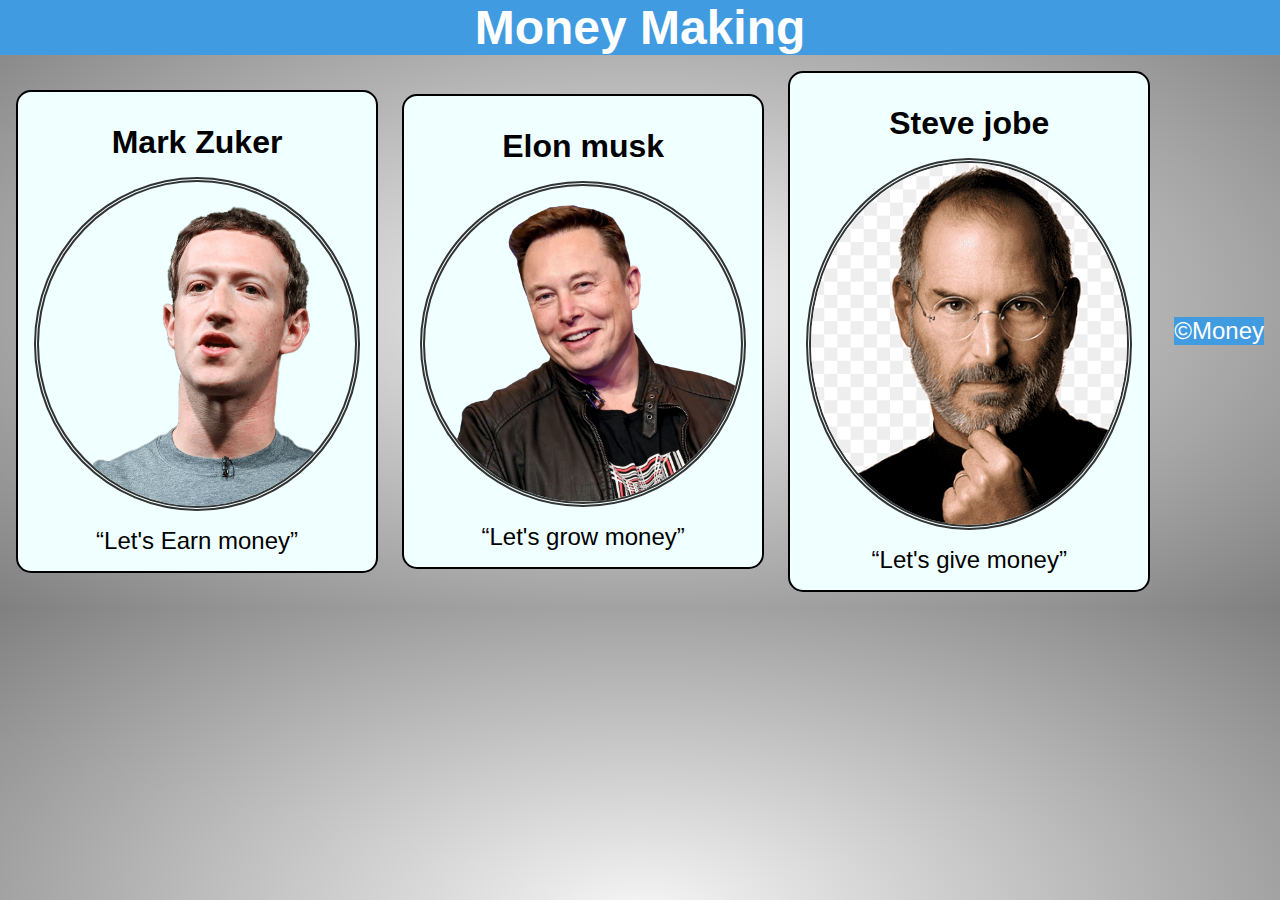
<file: index.html>
<!DOCTYPE html>
<html lang="en">
<head>
    <meta charset="UTF-8">
    <meta name="viewport" content="width=device-width, initial-scale=1.0">
    <title>Project</title>
    <link rel="stylesheet" href="css/style.css">
</head>
<body>
    <header><h1>Money Making</h1>
    <nav>
        <a href="#profile1">Grow</a>
        <a href="#profile2">Earn</a>
        <a href="#profile3">Give</a>
    </nav>
</header>
<main>
    <article id="profile1"class="card ">
        <figure>
            <img src="./img/el.png" alt="musk" width="500" height="500">
            <figcaption>Elon musk</figcaption>
        </figure>
        <p><q>Let's grow money</q></p>
    </article>
    <article id="profile2"class="card">
        <figure>
            <img src="./img/ma.png" alt="mark" width="500" height="500">
            <figcaption>Mark Zuker</figcaption>
        </figure>
        <p><q>Let's Earn money</q></p>
    </article>
    <article id="profile3"class="card">
        <figure>
            <img src="./img/st.png" alt="warren" width="500" height="500">
            <figcaption>Steve jobe</figcaption>
        </figure>
        <p><q>Let's give money</q></p>
    </article>
    <footer>
        <p>&copy;Money</p>
    </footer>
</main>
</body>
</html>
</file>
<file: css/style.css>
@import url('https://fonts.googleapis.com/css2?family=Open+Sans:ital@1&display=swap');
*{
    margin:0;
    padding: 0;
    box-sizing: border-box;
}

img{
   display: block; 
   max-width: 100%;
   height: auto;
}

/* utility class */

html{
    scroll-behavior: smooth;
}
body{
    font-size: 1.5rem;
    font-family:Arial, Helvetica, sans-serif;
    background-color: bisque;
    background-image: radial-gradient(whitesmoke,gray);
    display:flex ;
    flex-direction: column;
}

header,footer{
  
    background-color: rgb(64, 155, 224);
    color: white;
    text-align: center;
    
}
header{
    top: 0;
}
nav{
    background-color: white;
    padding: 0.5rem;
    border-bottom: 2px solid #000;
    font-weight: bolder;
    display: flex;
    justify-content: space-evenly;
}

nav a,nav a:visited{
    color: #000;
}

nav a, nav a:hover{
    color: blueviolet;
}

main{
    flex-grow: 1;
    display: flex;
    flex-direction: column;
    align-items: center;
    gap:1.5rem;
    padding: 1rem;
}

footer{
    bottom: 0;
}


/* profile card */

.card{
    scroll-margin-top: 5rem;
    width: min(100%,350px);
    background-color: azure;
    border: 2px solid black;
    border-radius: 15px;
    padding: 1rem;
    display: flex;
    flex-direction: column;
    align-items: center;


}

.card figure{
    display: flex;
    flex-flow: column nowrap;
}


.card img{

    border: 5px double #333;
    border-radius: 50%;
}


.card figcaption{
    font-weight: bold;
    font-size: 2rem;
    margin: 1rem;
    text-align: center;
}

@media screen and (min-width:576px) {
    
    main{
        justify-content: center;
        flex-flow: row nowrap;
        padding: 1rem;
    }
    .card{
        width: min(100%, 400px);
    }

    .card:last-child{
        order: -1;
    }
}
@media screen and (min-width:576px) {
    
    main{
        justify-content: center;
        flex-flow: row nowrap;
        padding: 1rem;
    }
    .card{
        width: min(100%, 400px);
    }

    .card:last-child{
        order: -1;
    }
}

@media screen and (min-width:768px) {
    
    nav{
        display: none;
    }
    .card{
        width: min(100%, 320px);
    }

    .card figure{
        flex-flow:column-reverse;
    }
    .card p{
        margin-top: 1rem;
    }
}

@media screen and (min-width:992px) {
    
 
    .card{
        width: min(100%, 400px);
    }

    .card:nth-child(2){
        order: -1;
    }
}

@media screen and (min-width:1200px) {
 .card{

    width:min(33% -1rem, 500px);
 }
    
}

@media screen and (max-height:425px) and (min-aspect-ratio:7/4) {



    h1{
        font-size: 1rem;
    }
    nav{
        display: none;
    }
    main{
        flex-flow: row nowrap;
    }
    footer{
        bottom: 0;
    }
}
</file>
